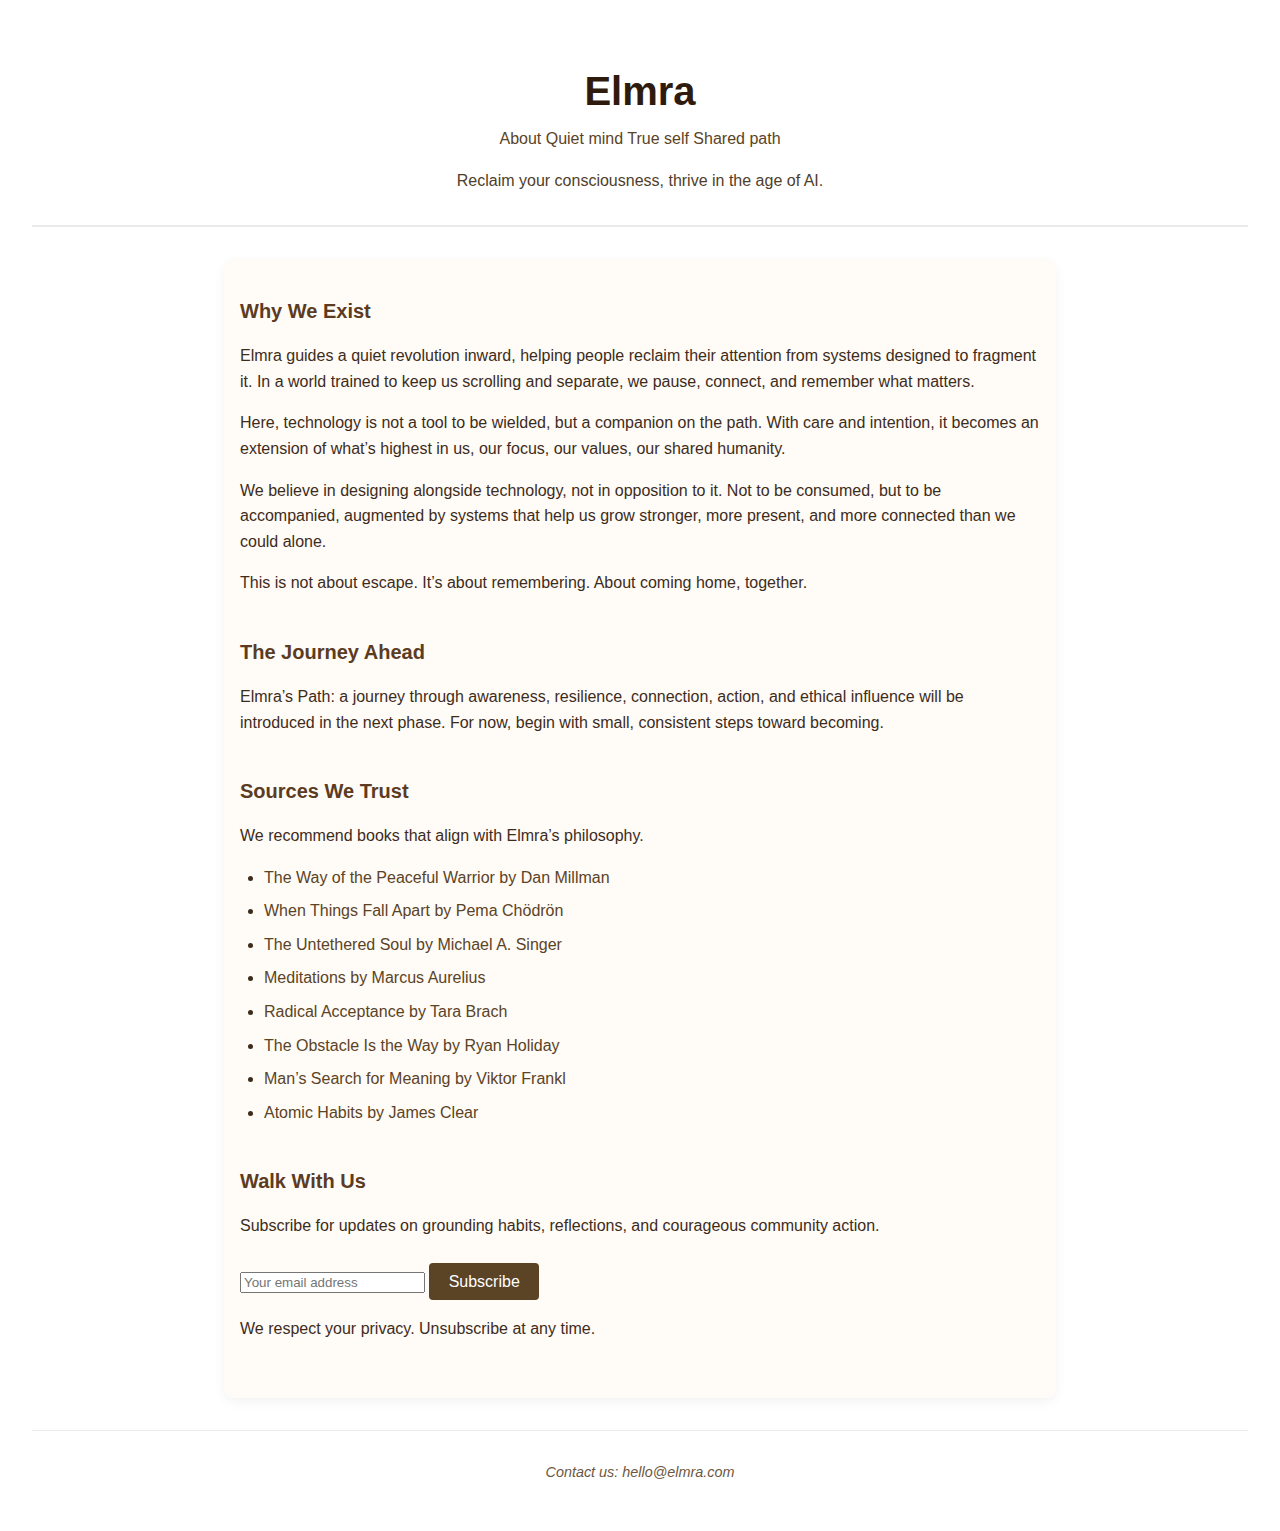
<file: index.html>
<!DOCTYPE html>
<html lang="en">
<head>
  <meta charset="UTF-8" />
  <meta name="viewport" content="width=device-width, initial-scale=1.0" />
  <title>Elmra | Quiet mind. True self. Shared path.</title>
  <link rel="stylesheet" href="styles.css" />
</head>
<body>
<header>
  <h1 class="site-title">Elmra</h1>
  <nav class="main-nav">
    <span class="hover-reveal-pill-container">
      <a href="index.html" class="hover-reveal-pill">About</a>
    </span>
    <span class="hover-reveal-pill-container">
      <a href="quiet_mind.html" class="hover-reveal-pill">Quiet mind</a>
    </span>
    <span class="hover-reveal-pill-container">
      <a href="true_self.html" class="hover-reveal-pill">True self</a>
    </span>
    <span class="hover-reveal-pill-container">
      <a href="shared_path.html" class="hover-reveal-pill">Shared path</a>
    </span>
  </nav>

  <p class="intro">
    Reclaim your consciousness, thrive in the age of AI.
  </p>
</header>

  <main>
    <section class="vision">
      <h3>Why We Exist</h3>
      <p>
        Elmra guides a quiet revolution inward, helping people reclaim their attention from systems designed to fragment it.  
        In a world trained to keep us scrolling and separate, we pause, connect, and remember what matters.
      </p>
      <p>
        Here, technology is not a tool to be wielded, but a companion on the path.  
        With care and intention, it becomes an extension of what’s highest in us, our focus, our values, our shared humanity.
      </p>
      <p>
        We believe in designing alongside technology, not in opposition to it.  
        Not to be consumed, but to be accompanied, augmented by systems that help us grow stronger, more present, and more connected than we could alone.
      </p>
      <p>
        This is not about escape. It’s about remembering. About coming home, together.
      </p>
    </section>
    
    <div class="divider"></div>
  
    <section class="coming-soon">
      <h3>The Journey Ahead</h3>
      <p>
        Elmra’s Path: a journey through awareness, resilience, connection, action,
        and ethical influence will be introduced in the next phase. For now, begin with small,
        consistent steps toward becoming.
      </p>
    </section>

    <div class="divider"></div>
    <section class="books">
      <h3>Sources We Trust</h3>
      <p>
        We recommend books that align with Elmra’s philosophy. 
      </p>
      <ul style="padding-left: 1.5rem;">
        <li><a href="https://www.goodreads.com/book/show/2258.Way_of_the_Peaceful_Warrior_and_Sacred_Journey_of_the_Peaceful_Warrior?ref=nav_sb_ss_3_46" target="_blank" rel="noopener noreferrer">The Way of the Peaceful Warrior by Dan Millman</a></li>
        <li><a href="https://www.goodreads.com/book/show/687278.When_Things_Fall_Apart?ref=nav_sb_ss_1_22" target="_blank" rel="noopener noreferrer">When Things Fall Apart by Pema Chödrön</a></li>
        <li><a href="https://www.goodreads.com/book/show/1963638.The_Untethered_Soul?ref=nav_sb_ss_1_8" target="_blank" rel="noopener noreferrer">The Untethered Soul by Michael A. Singer</a></li>
        <li><a href="https://www.goodreads.com/book/show/30659.Meditations?ref=nav_sb_noss_l_30" target="_blank" rel="noopener noreferrer">Meditations by Marcus Aurelius</a></li>
        <li><a href="https://www.goodreads.com/book/show/213181082-radical-acceptance?ref=nav_sb_ss_1_18" target="_blank" rel="noopener noreferrer">Radical Acceptance by Tara Brach</a></li>
        <li><a href="https://www.goodreads.com/book/show/18668059-the-obstacle-is-the-way?ref=nav_sb_ss_3_39" target="_blank" rel="noopener noreferrer">The Obstacle Is the Way by Ryan Holiday</a></li>
        <li><a href="https://www.goodreads.com/book/show/4069.Man_s_Search_for_Meaning?ref=nav_sb_ss_4_41" target="_blank" rel="noopener noreferrer">Man’s Search for Meaning by Viktor Frankl</a></li>
        <li><a href="https://www.goodreads.com/book/show/40121378-atomic-habits?ref=nav_sb_ss_1_28" target="_blank" rel="noopener noreferrer">Atomic Habits by James Clear</a></li>

      </ul>
    </section>

    <div class="divider"></div>
    <section class="subscribe">
      <h3>Walk With Us</h3>
      <p>Subscribe for updates on grounding habits, reflections, and courageous community action.</p>
      <form>
        <!-- Kit embed script should be added here once resolved -->
        <div class="form-placeholder">
          <input type="email" placeholder="Your email address" required />
          <button type="submit">Subscribe</button>
        </div>
        <p class="disclaimer">We respect your privacy. Unsubscribe at any time.</p>
      </form>
    </section>
  </main>

  <footer>
    <p><em>Contact us: hello@elmra.com</em></p>
  </footer>
</body>
</html>
</file>
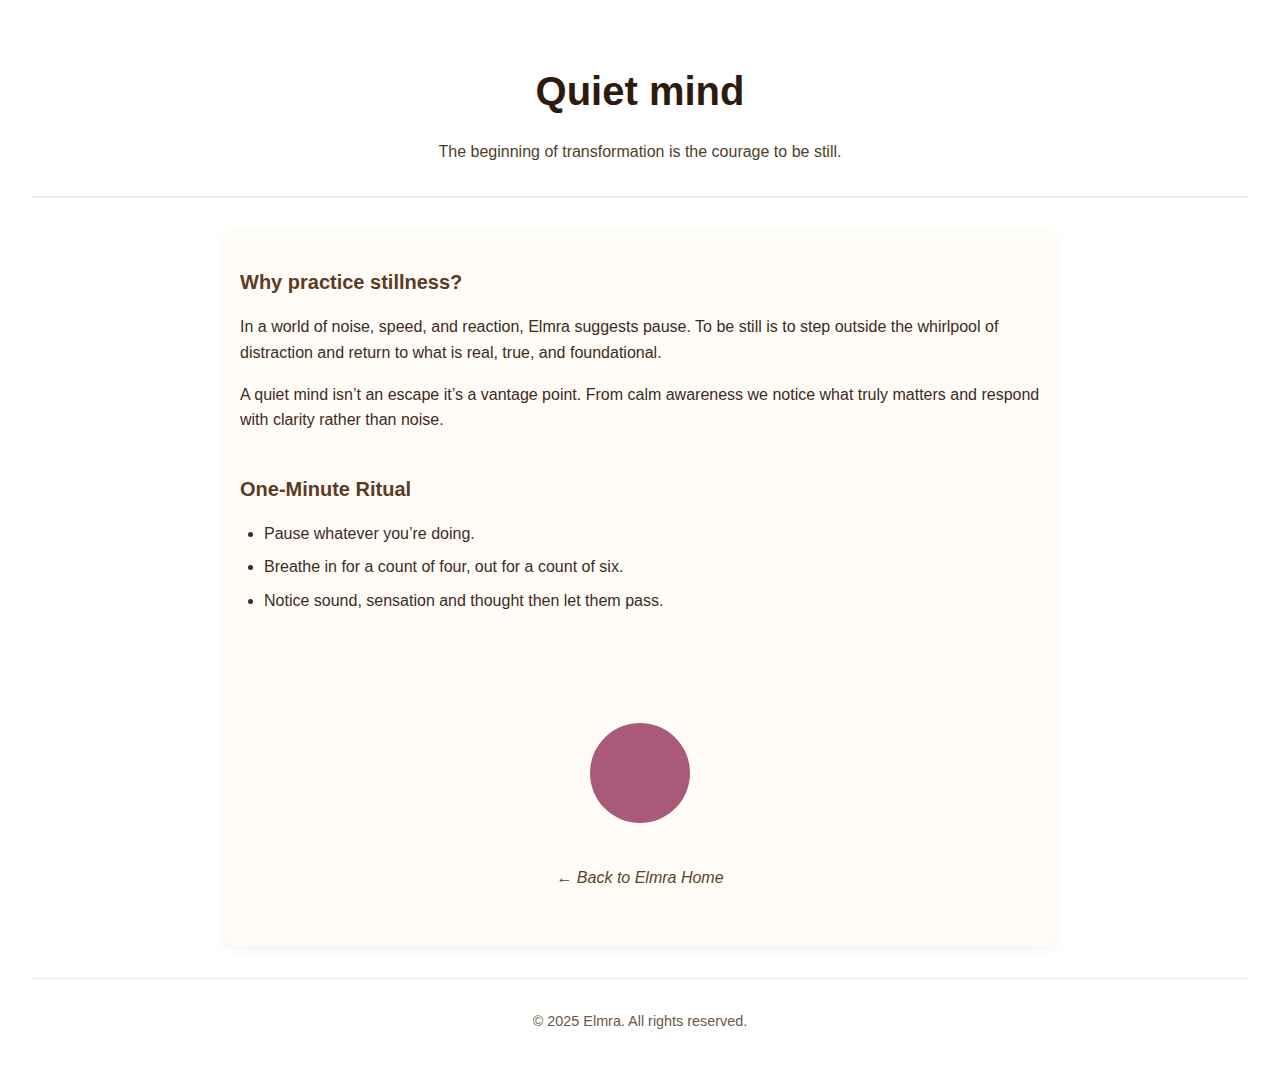
<file: quiet_mind.html>
<!DOCTYPE html>
<html lang="en">
<head>
  <meta charset="UTF-8">
  <meta name="viewport" content="width=device-width, initial-scale=1.0">
  <title>Elmra | Quiet mind.</title>
  <link rel="stylesheet" href="styles.css">
  <style>
    /* Breathing Guide Styles */
    .breathing-container {
      display: flex;
      justify-content: center;
      align-items: center;
      margin: 2rem auto;
    }

    .breathing-circle-wrapper {
      position: relative;
      width: 120px;
      height: 120px;
      display: flex;
      justify-content: center;
      align-items: center;
    }

    .breathing-circle {
      width: 100px;
      height: 100px;
      background-color: #a85a78;
      border-radius: 50%;
      position: absolute;
      top: 10px;
      left: 10px;
      animation: breathe 10s linear infinite;
    }

    .timer-ring {
      position: absolute;
      top: 0;
      left: 0;
      transform: rotate(-90deg);
    }

    .timer-ring circle {
      fill: none;
      stroke: #d4a857;
      stroke-width: 20;
      stroke-dasharray: 314;
      stroke-dashoffset: 314;
      animation: timer 60s linear infinite;
    }

    @keyframes breathe {
      0%   { transform: scale(1); }
      40%  { transform: scale(2); }
      100% { transform: scale(1); }
    }

    @keyframes timer {
      to { stroke-dashoffset: 0; }
    }
  </style>
</head>
<body>
  <header>
    <h1>Quiet mind</h1>
    <p class="intro">The beginning of transformation is the courage to be still.</p>
  </header>

  <main>
    <section>
      <h3>Why practice stillness?</h3>
      <p>In a world of noise, speed, and reaction, Elmra suggests pause. To be still is to step outside the whirlpool of distraction and return to what is real, true, and foundational.</p>

      <p>A quiet mind isn’t an escape it’s a vantage point. From calm awareness we notice what truly matters and respond with clarity rather than noise.</p>
    </section>

    <section>
      <h3>One‑Minute Ritual</h3>
      <ul>
        <li>Pause whatever you’re doing.</li>
        <li>Breathe in for a count of four, out for a count of six.</li>
        <li>Notice sound, sensation and thought then let them pass.</li>
        <br>
        <br>
      </ul>
    </section>

    <!-- Breathing Guide Insert -->
    <div class="breathing-container">
      <div class="breathing-circle-wrapper">
        <svg class="timer-ring" width="120" height="120">
          <circle class="timer-anim" cx="60" cy="60" r="50"/>
        </svg>
        <div class="breathing-circle"></div>
      </div>
    </div>
    <section class="contact">
      <p><a href="index.html">← Back to Elmra Home</a></p>
    </section>
  </main>

  <footer>
    <p>&copy; 2025 Elmra. All rights reserved.</p>
  </footer>
</body>
</html>
</file>
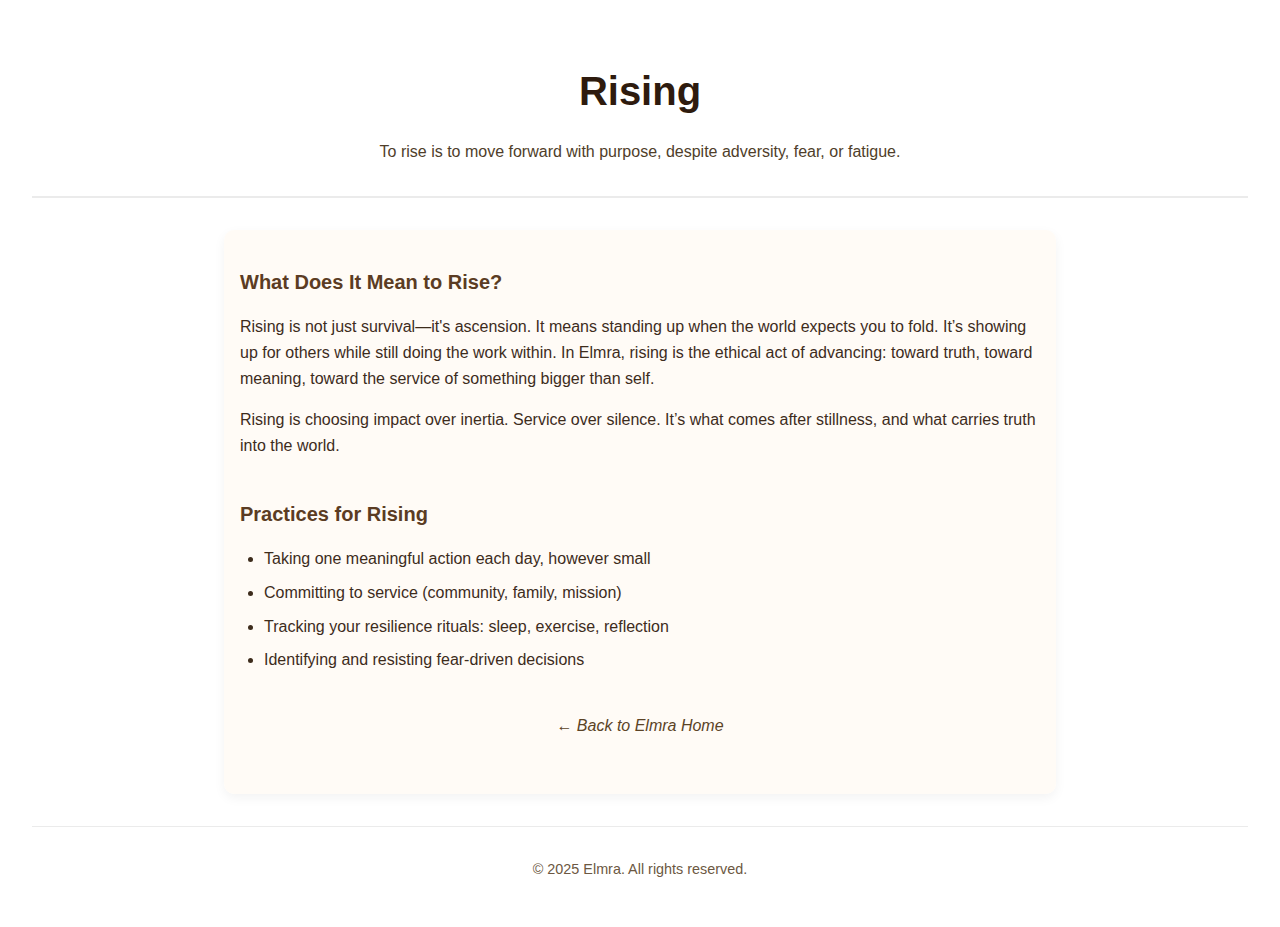
<file: Rising.html>
<!DOCTYPE html>
<html lang="en">
<head>
  <meta charset="UTF-8">
  <meta name="viewport" content="width=device-width, initial-scale=1.0">
  <title>Elmra | Rising</title>
  <link rel="stylesheet" href="styles.css">
</head>
<body>
  <header>
    <h1>Rising</h1>
    <p class="intro">To rise is to move forward with purpose, despite adversity, fear, or fatigue.</p>
  </header>

  <main>
    <section>
      <h3>What Does It Mean to Rise?</h3>
      <p>Rising is not just survival—it's ascension. It means standing up when the world expects you to fold. It’s showing up for others while still doing the work within. In Elmra, rising is the ethical act of advancing: toward truth, toward meaning, toward the service of something bigger than self.</p>

      <p>Rising is choosing impact over inertia. Service over silence. It’s what comes after stillness, and what carries truth into the world.</p>
    </section>

    <section>
      <h3>Practices for Rising</h3>
      <ul>
        <li>Taking one meaningful action each day, however small</li>
        <li>Committing to service (community, family, mission)</li>
        <li>Tracking your resilience rituals: sleep, exercise, reflection</li>
        <li>Identifying and resisting fear-driven decisions</li>
      </ul>
    </section>

    <section class="contact">
      <p><a href="index.html">← Back to Elmra Home</a></p>
    </section>
  </main>

  <footer>
    <p>&copy; 2025 Elmra. All rights reserved.</p>
  </footer>
</body>
</html>
</file>
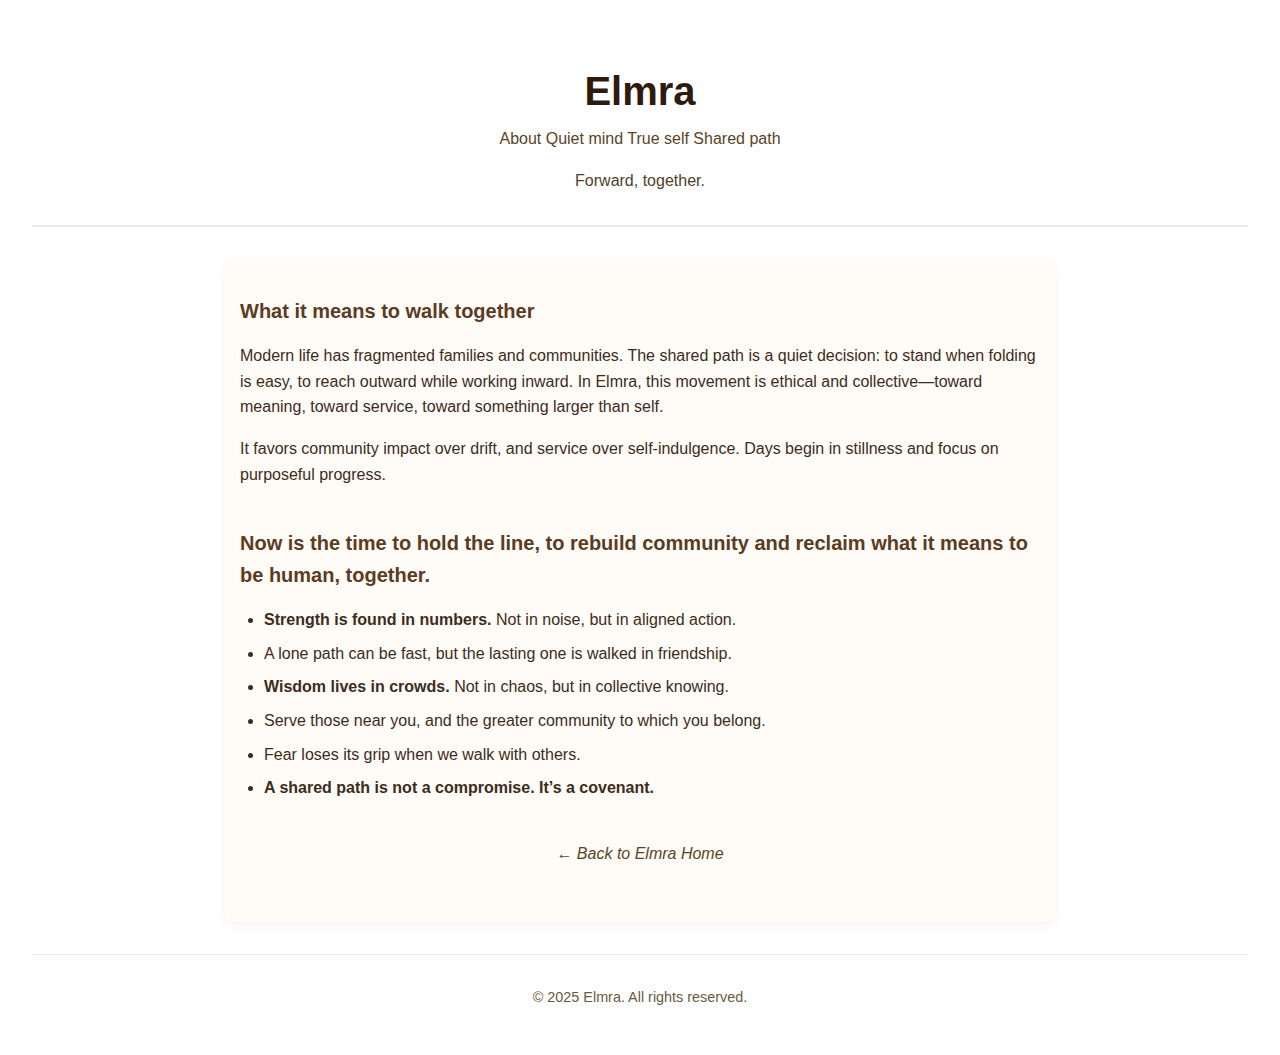
<file: shared_path.html>
<!DOCTYPE html>
<html lang="en">
<head>
  <meta charset="UTF-8">
  <meta name="viewport" content="width=device-width, initial-scale=1.0">
  <title>Elmra | Shared path</title>
  <link rel="stylesheet" href="styles.css">
</head>
<body>
  <header>
    <h1 class="site-title">Elmra</h1>
    <nav class="main-nav">
      <span class="hover-reveal-pill-container">
        <a href="index.html" class="hover-reveal-pill">About</a>
      </span>
      <span class="hover-reveal-pill-container">
        <a href="quiet_mind.html" class="hover-reveal-pill">Quiet mind</a>
      </span>
      <span class="hover-reveal-pill-container">
        <a href="true_self.html" class="hover-reveal-pill">True self</a>
      </span>
      <span class="hover-reveal-pill-container">
        <a href="shared_path.html" class="hover-reveal-pill">Shared path</a>
      </span>
    </nav>
    <p class="intro">Forward, together.</p>
  </header>

  <main>
  <section>
    <h3>What it means to walk together</h3>
    <p>Modern life has fragmented families and communities. The shared path is a quiet decision: to stand when folding is easy, to reach outward while working inward. In Elmra, this movement is ethical and collective—toward meaning, toward service, toward something larger than self.</p>

    <p>It favors community impact over drift, and service over self-indulgence. Days begin in stillness and focus on purposeful progress.</p>
    </section>

    <section>
      <h3>Now is the time to hold the line, to rebuild community and reclaim what it means to be human, together.</h3>
      <ul>
        <li><strong>Strength is found in numbers.</strong> Not in noise, but in aligned action.</li>
        <li>A lone path can be fast, but the lasting one is walked in friendship.</li>
        <li><strong>Wisdom lives in crowds.</strong> Not in chaos, but in collective knowing.</li>
        <li>Serve those near you, and the greater community to which you belong.</li>
        <li>Fear loses its grip when we walk with others.</li>
        <li><strong>A shared path is not a compromise. It’s a covenant.</strong></li>
      </ul>
    </section>
  
    <section class="contact">
      <p><a href="index.html">← Back to Elmra Home</a></p>
    </section>
  </main>

  <footer>
    <p>&copy; 2025 Elmra. All rights reserved.</p>
  </footer>
</body>
</html>
</file>
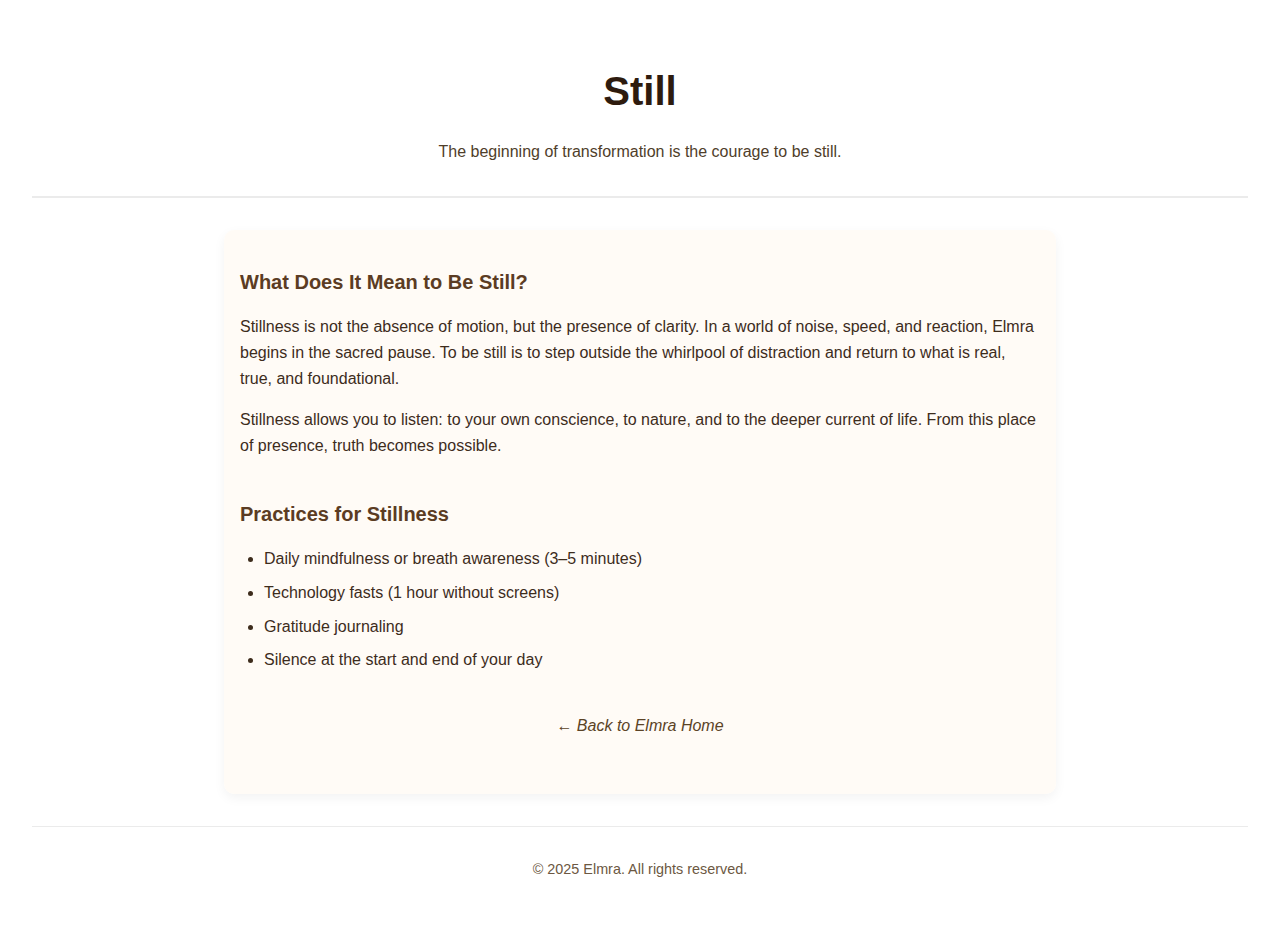
<file: still.html>
<!DOCTYPE html>
<html lang="en">
<head>
  <meta charset="UTF-8">
  <meta name="viewport" content="width=device-width, initial-scale=1.0">
  <title>Elmra | Still</title>
  <link rel="stylesheet" href="styles.css">
</head>
<body>
  <header>
    <h1>Still</h1>
    <p class="intro">The beginning of transformation is the courage to be still.</p>
  </header>

  <main>
    <section>
      <h3>What Does It Mean to Be Still?</h3>
      <p>Stillness is not the absence of motion, but the presence of clarity. In a world of noise, speed, and reaction, Elmra begins in the sacred pause. To be still is to step outside the whirlpool of distraction and return to what is real, true, and foundational.</p>

      <p>Stillness allows you to listen: to your own conscience, to nature, and to the deeper current of life. From this place of presence, truth becomes possible.</p>
    </section>

    <section>
      <h3>Practices for Stillness</h3>
      <ul>
        <li>Daily mindfulness or breath awareness (3–5 minutes)</li>
        <li>Technology fasts (1 hour without screens)</li>
        <li>Gratitude journaling</li>
        <li>Silence at the start and end of your day</li>
      </ul>
    </section>

    <section class="contact">
      <p><a href="index.html">← Back to Elmra Home</a></p>
    </section>
  </main>

  <footer>
    <p>&copy; 2025 Elmra. All rights reserved.</p>
  </footer>
</body>
</html>
</file>
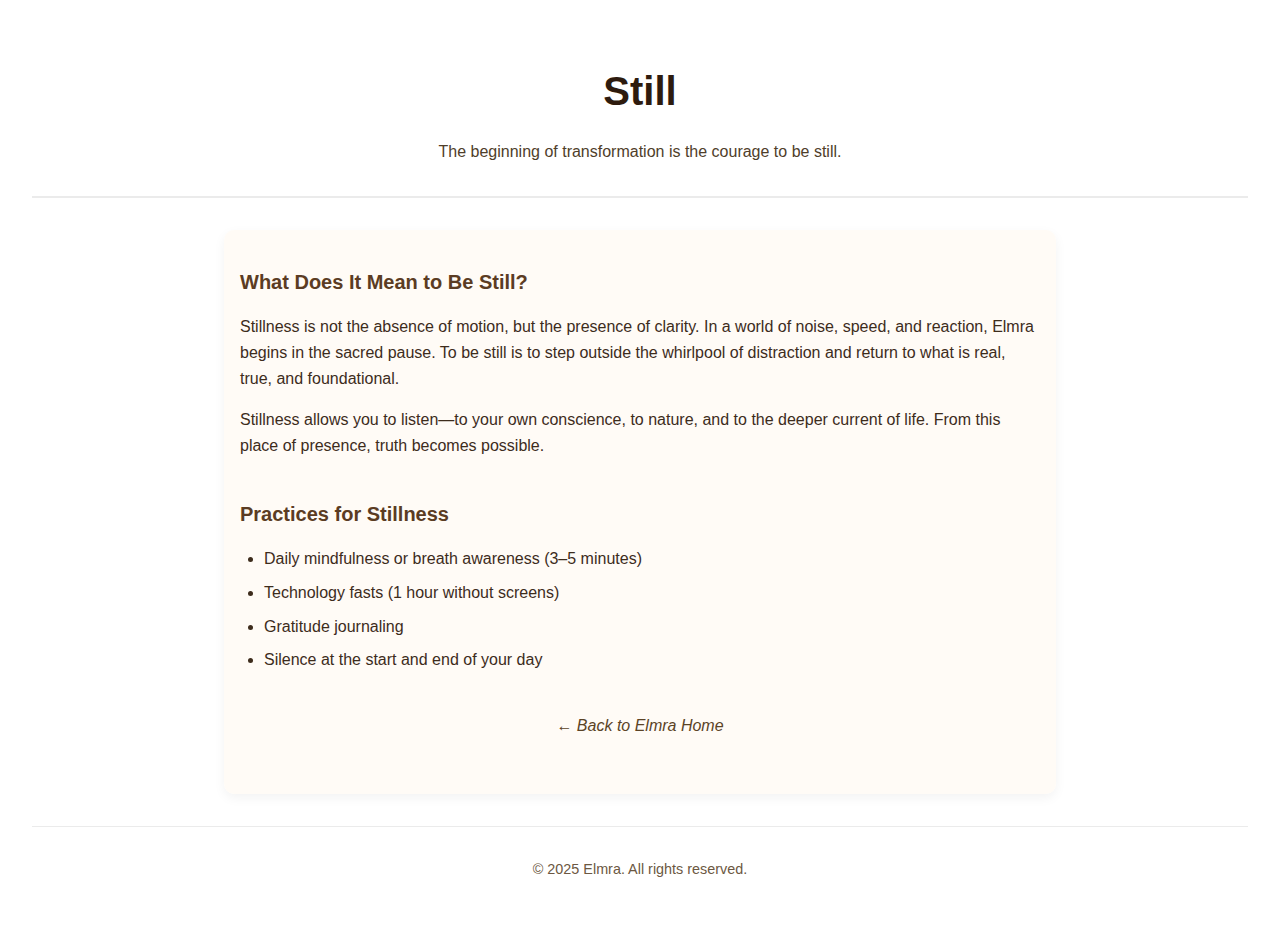
<file: Still.html>
<!DOCTYPE html>
<html lang="en">
<head>
  <meta charset="UTF-8">
  <meta name="viewport" content="width=device-width, initial-scale=1.0">
  <title>Elmra | Still</title>
  <link rel="stylesheet" href="styles.css">
</head>
<body>
  <header>
    <h1>Still</h1>
    <p class="intro">The beginning of transformation is the courage to be still.</p>
  </header>

  <main>
    <section>
      <h3>What Does It Mean to Be Still?</h3>
      <p>Stillness is not the absence of motion, but the presence of clarity. In a world of noise, speed, and reaction, Elmra begins in the sacred pause. To be still is to step outside the whirlpool of distraction and return to what is real, true, and foundational.</p>

      <p>Stillness allows you to listen—to your own conscience, to nature, and to the deeper current of life. From this place of presence, truth becomes possible.</p>
    </section>

    <section>
      <h3>Practices for Stillness</h3>
      <ul>
        <li>Daily mindfulness or breath awareness (3–5 minutes)</li>
        <li>Technology fasts (1 hour without screens)</li>
        <li>Gratitude journaling</li>
        <li>Silence at the start and end of your day</li>
      </ul>
    </section>

    <section class="contact">
      <p><a href="index.html">← Back to Elmra Home</a></p>
    </section>
  </main>

  <footer>
    <p>&copy; 2025 Elmra. All rights reserved.</p>
  </footer>
</body>
</html>
</file>
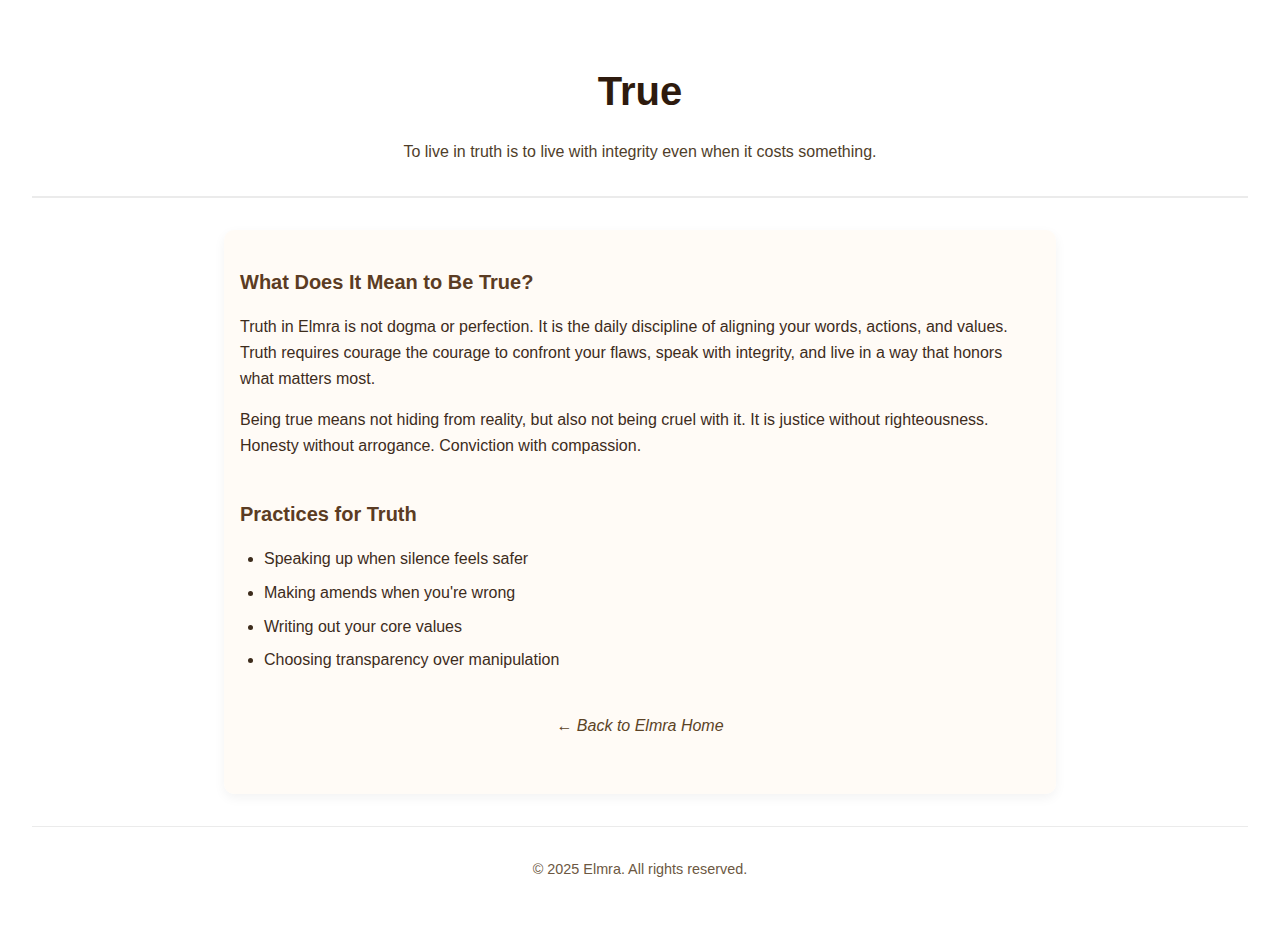
<file: true.html>
<!DOCTYPE html>
<html lang="en">
<head>
  <meta charset="UTF-8">
  <meta name="viewport" content="width=device-width, initial-scale=1.0">
  <title>Elmra | True</title>
  <link rel="stylesheet" href="styles.css">
</head>
<body>
  <header>
    <h1>True</h1>
    <p class="intro">To live in truth is to live with integrity even when it costs something.</p>
  </header>

  <main>
    <section>
      <h3>What Does It Mean to Be True?</h3>
      <p>Truth in Elmra is not dogma or perfection. It is the daily discipline of aligning your words, actions, and values. Truth requires courage the courage to confront your flaws, speak with integrity, and live in a way that honors what matters most.</p>

      <p>Being true means not hiding from reality, but also not being cruel with it. It is justice without righteousness. Honesty without arrogance. Conviction with compassion.</p>
    </section>

    <section>
      <h3>Practices for Truth</h3>
      <ul>
        <li>Speaking up when silence feels safer</li>
        <li>Making amends when you're wrong</li>
        <li>Writing out your core values</li>
        <li>Choosing transparency over manipulation</li>
      </ul>
    </section>

    <section class="contact">
      <p><a href="index.html">← Back to Elmra Home</a></p>
    </section>
  </main>

  <footer>
    <p>&copy; 2025 Elmra. All rights reserved.</p>
  </footer>
</body>
</html>
</file>
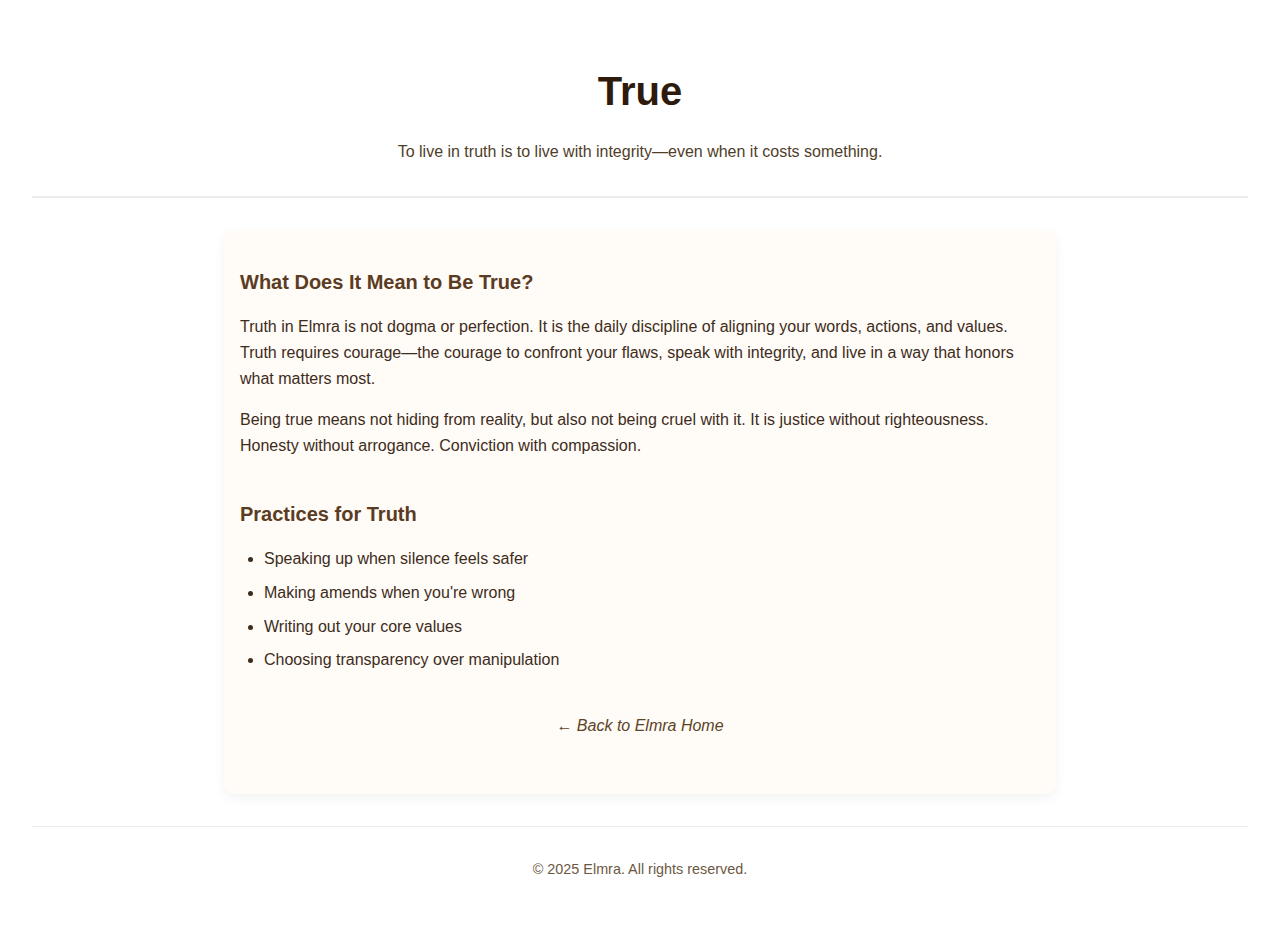
<file: True.html>
<!DOCTYPE html>
<html lang="en">
<head>
  <meta charset="UTF-8">
  <meta name="viewport" content="width=device-width, initial-scale=1.0">
  <title>Elmra | True</title>
  <link rel="stylesheet" href="styles.css">
</head>
<body>
  <header>
    <h1>True</h1>
    <p class="intro">To live in truth is to live with integrity—even when it costs something.</p>
  </header>

  <main>
    <section>
      <h3>What Does It Mean to Be True?</h3>
      <p>Truth in Elmra is not dogma or perfection. It is the daily discipline of aligning your words, actions, and values. Truth requires courage—the courage to confront your flaws, speak with integrity, and live in a way that honors what matters most.</p>

      <p>Being true means not hiding from reality, but also not being cruel with it. It is justice without righteousness. Honesty without arrogance. Conviction with compassion.</p>
    </section>

    <section>
      <h3>Practices for Truth</h3>
      <ul>
        <li>Speaking up when silence feels safer</li>
        <li>Making amends when you're wrong</li>
        <li>Writing out your core values</li>
        <li>Choosing transparency over manipulation</li>
      </ul>
    </section>

    <section class="contact">
      <p><a href="index.html">← Back to Elmra Home</a></p>
    </section>
  </main>

  <footer>
    <p>&copy; 2025 Elmra. All rights reserved.</p>
  </footer>
</body>
</html>
</file>
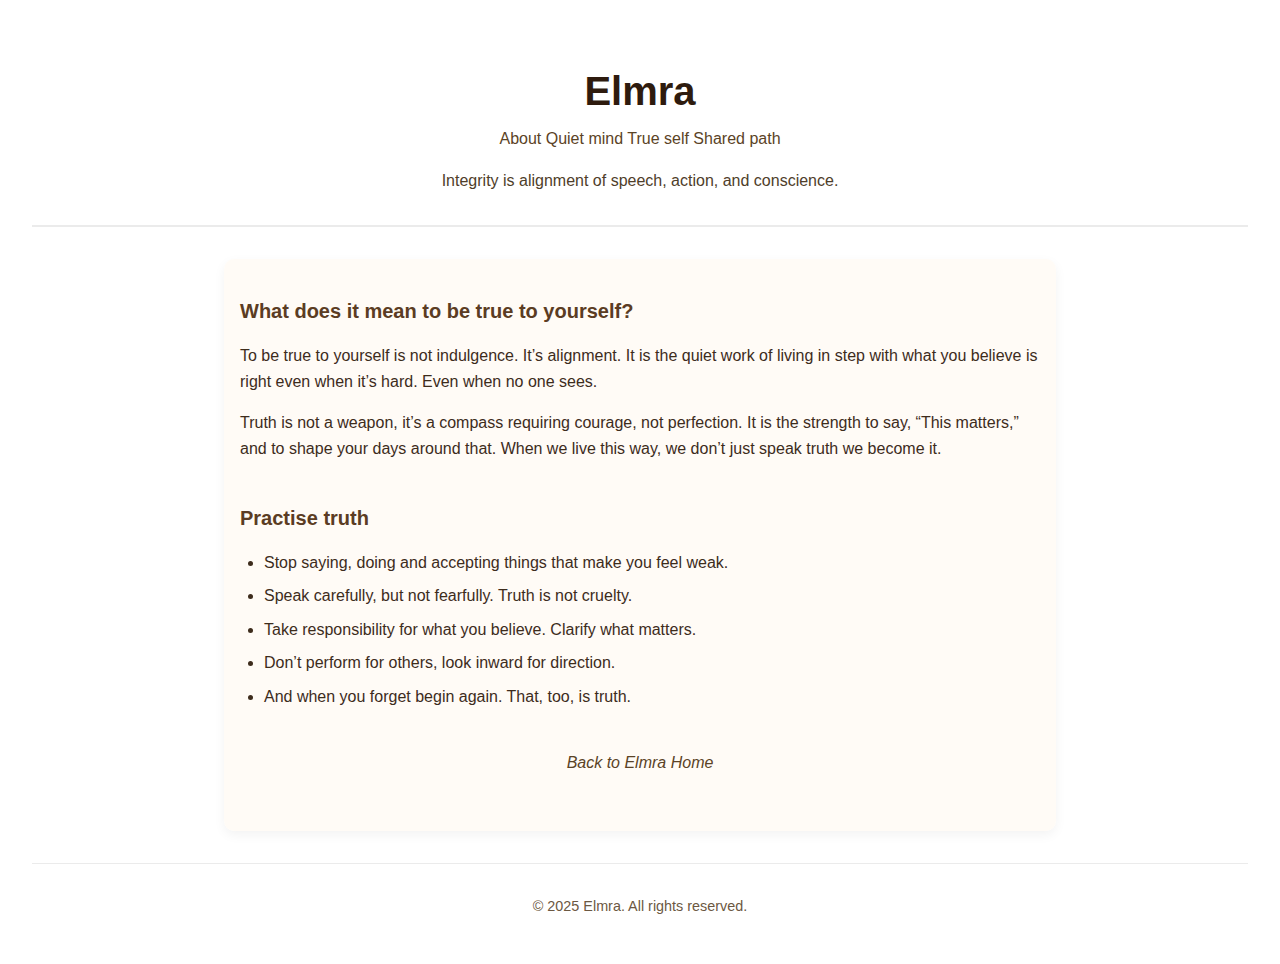
<file: true_self.html>
<!DOCTYPE html>
<html lang="en">
<head>
  <meta charset="UTF-8">
  <meta name="viewport" content="width=device-width, initial-scale=1.0">
  <title>Elmra | True slef</title>
  <link rel="stylesheet" href="styles.css">
</head>
<body>
  <header>
    <h1 class="site-title">Elmra</h1>
    <nav class="main-nav">
      <span class="hover-reveal-pill-container">
        <a href="index.html" class="hover-reveal-pill">About</a>
      </span>
      <span class="hover-reveal-pill-container">
        <a href="quiet_mind.html" class="hover-reveal-pill">Quiet mind</a>
      </span>
      <span class="hover-reveal-pill-container">
        <a href="true_self.html" class="hover-reveal-pill">True self</a>
      </span>
      <span class="hover-reveal-pill-container">
        <a href="shared_path.html" class="hover-reveal-pill">Shared path</a>
      </span>
    </nav>
    <p class="intro">Integrity is alignment of speech, action, and conscience.</p>
  </header>

  <main>
    <section>
      <h3>What does it mean to be true to yourself?</h3>
      <p>
        To be true to yourself is not indulgence. It’s alignment. It is the quiet work of living in step with what you believe is right even when it’s hard. Even when no one sees.
      </p>
      <p>
        Truth is not a weapon, it’s a compass requiring courage, not perfection. It is the strength to say, “This matters,” and to shape your days around that. When we live this way, we don’t just speak truth we become it.
      </p>
    </section>
    
    <section>
      <h3>Practise truth</h3>
      <ul>
        <li>Stop saying, doing and accepting things that make you feel weak.</li>
        <li>Speak carefully, but not fearfully. Truth is not cruelty.</li>
        <li>Take responsibility for what you believe. Clarify what matters.</li>
        <li>Don’t perform for others, look inward for direction.</li>
        <li>And when you forget begin again. That, too, is truth.</li>
      </ul>
    </section>

    <section class="contact">
      <p><a href="index.html">Back to Elmra Home</a></p>
    </section>
  </main>

  <footer>
    <p>&copy; 2025 Elmra. All rights reserved.</p>
  </footer>
</body>
</html>
</file>
<file: styles.css>
/* Base Styles */
body {
  font-family: 'Helvetica Neue', Helvetica, Arial, sans-serif;
  margin: 0;
  padding: 2rem;
  background: linear-gradient(145deg, #fdfbf4, #e8dccc);
  background-blend-mode: overlay;
  background-image: url('https://www.transparenttextures.com/patterns/linen.png');
  background-attachment: fixed;
  background-size: cover;
  color: #3d2c1c;
  line-height: 1.6;
}

header {
  text-align: center;
  padding-bottom: 1rem;
  border-bottom: 2px solid rgba(0,0,0,0.08);
}

h1 {
  font-size: 2.5rem;
  margin-bottom: 0.2rem;
  color: #2e1b0e;
}

h2 {
  font-size: 1.4rem;
  color: #4f3822;
  font-weight: normal;
  margin-bottom: 0.5rem;
}

.intro {
  font-size: 1rem;
  color: #4f3e2a;
}

main {
  max-width: 800px;
  margin: 2rem auto;
  padding: 1rem;
  background: rgba(255, 251, 245, 0.92);
  border-radius: 10px;
  box-shadow: 0 4px 12px rgba(0,0,0,0.05);
}

section {
  margin-bottom: 2.5rem;
}

section h3 {
  margin-bottom: 0.6rem;
  font-size: 1.25rem;
  color: #5b3c23;
}

ul {
  padding-left: 1.5rem;
}

li {
  margin-bottom: 0.5rem;
}

a {
  color: #5b4326;
  text-decoration: none;
}

a:hover {
  text-decoration: underline;
}

footer {
  text-align: center;
  padding-top: 1rem;
  border-top: 1px solid rgba(0,0,0,0.08);
  font-size: 0.9rem;
  color: #6c5842;
}

.contact {
  text-align: center;
  font-style: italic;
  margin-top: 1rem;
}

button, input[type="submit"] {
  background-color: #5b4326;
  color: white;
  padding: 0.6rem 1.2rem;
  border: none;
  border-radius: 4px;
  cursor: pointer;
  font-size: 1rem;
  margin-top: 0.5rem;
}

button:hover, input[type="submit"]:hover {
  background-color: #432f1a;
}
</file>
